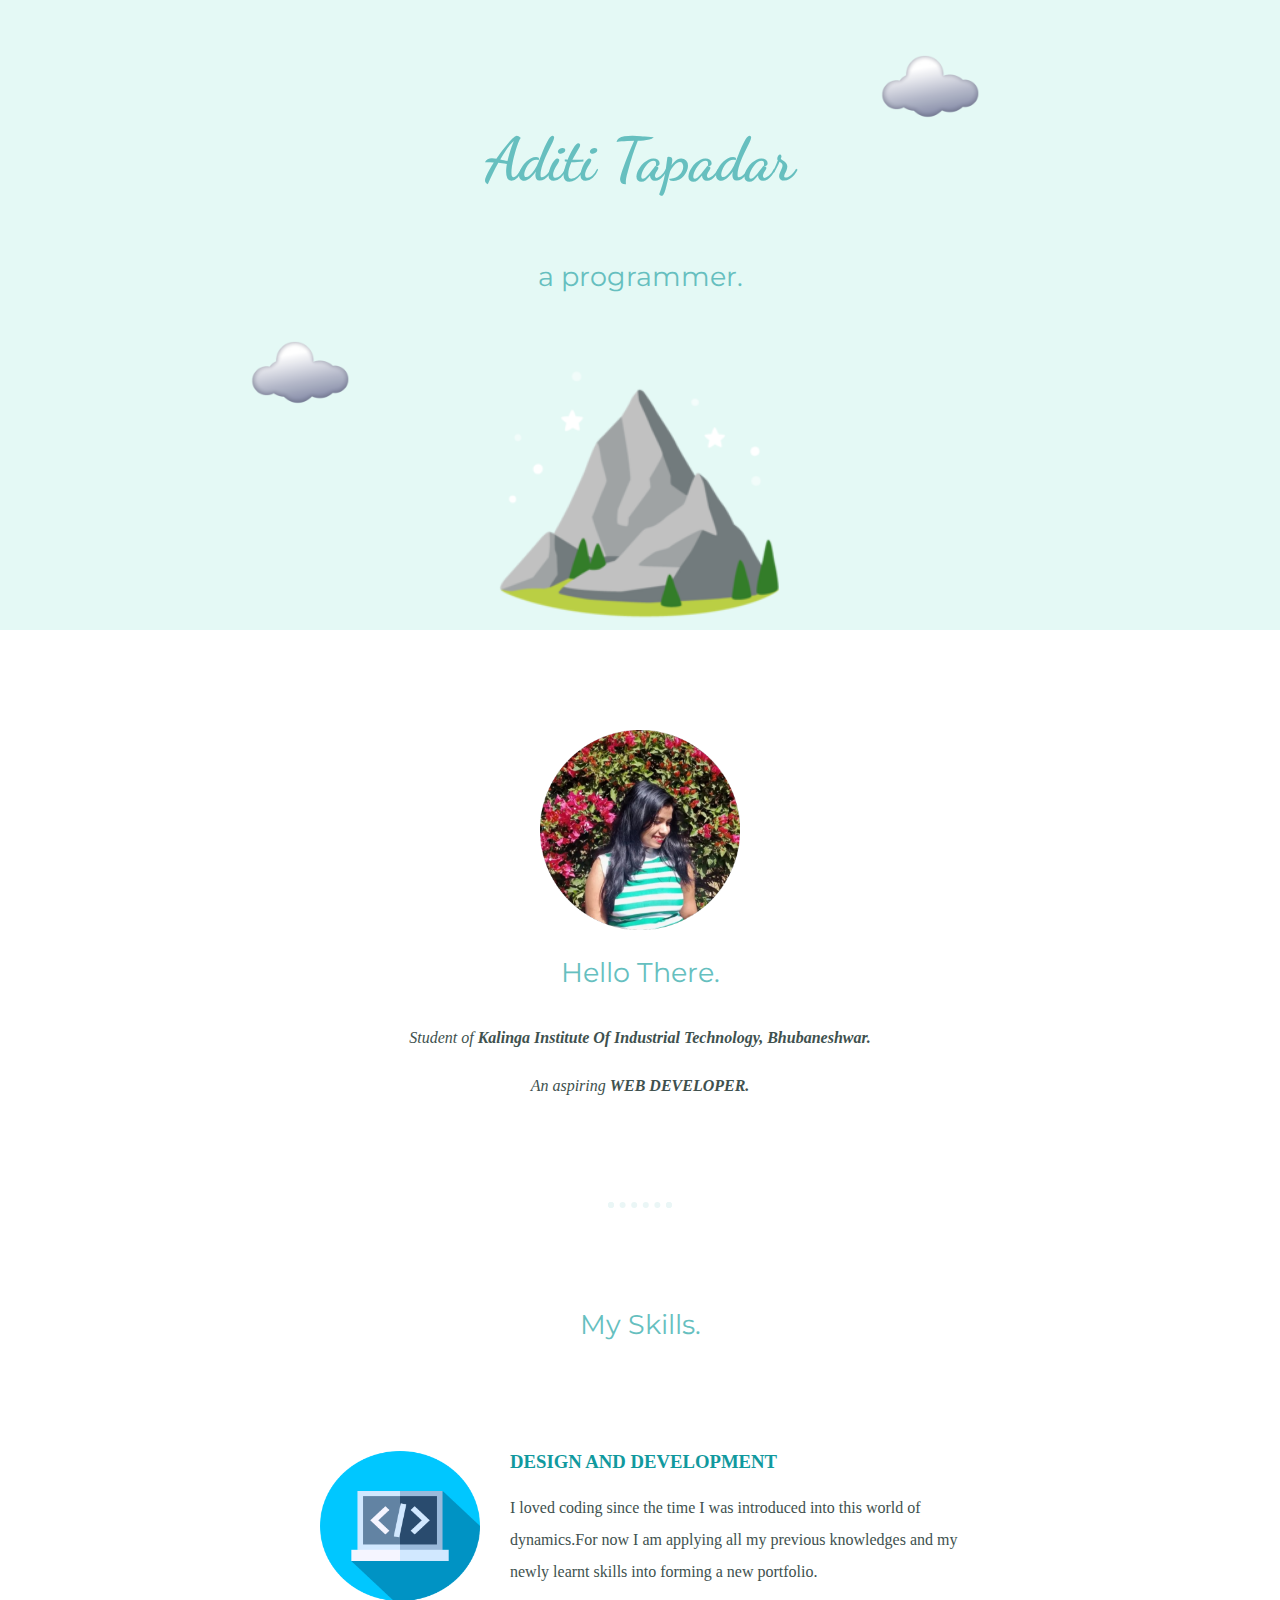
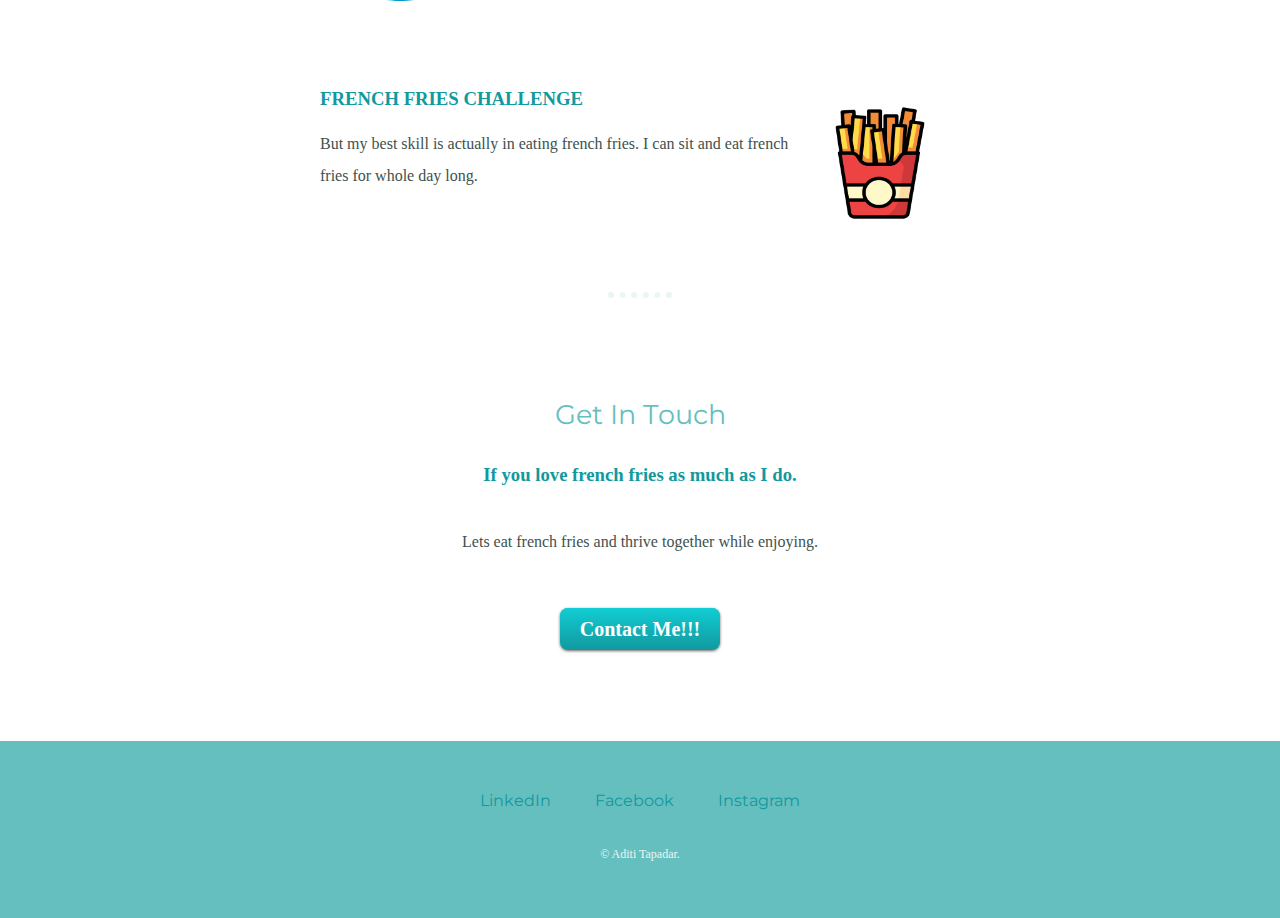
<file: index.html>
<!DOCTYPE html>
<html lang="en">
<head>
    <meta charset="UTF-8">
    <meta http-equiv="X-UA-Compatible" content="IE=edge">
    <meta name="viewport" content="width=device-width, initial-scale=1.0">
    <title>Aditi</title>
    <link rel="icon" href="favicon.ico">
    <link rel="stylesheet" href="css/style.css">
</head>
<body>
    <div class="top-container">
        <img class="top_cloud" src="image/clouds.jpg" alt="clouds" height="100" width="100"> 
        <h1>Aditi Tapadar</h1>
        <h2>a <span class="pro">pro</span>grammer.</h2>
        <img class="bottom_cloud"  src="image/clouds.jpg" alt="clouds" height="100" width="100"> 
        <img class="mountain" src="image/mountain.jpg" alt="mountain" height="300"> 
    </div>
    <div class="middle-container">
        <div class="profile">
          <img class="Aditi" src="image/aditi.jpg" alt="myimage" height="200" width="200">
          <h2>Hello There.</h2>
           <p><em>Student of<strong> Kalinga Institute Of Industrial Technology, Bhubaneshwar.</strong></em></p>
          <p><em>An aspiring <strong>WEB DEVELOPER.</strong></em></p></td></p>
        </div>
        <hr>
        <div class="skills">
          <h2>My Skills.</h2>
          <div class="skill-row">
            <img class="code" src="image/pro.jpg" alt="program" height="150" width="150">
            <h3>DESIGN AND DEVELOPMENT</h3>
            <p>I loved coding since the time I was introduced into this world of dynamics.For now I am applying all my previous knowledges and my newly learnt skills into forming a new portfolio.</p>
          </div>
          <div class="skill-row">
            <img class="fries" src="image/fries.jpg" alt="french fries" height="150" width="150">
            <h3>FRENCH FRIES CHALLENGE</h3>
            <p>But my best skill is actually in eating french fries. I can sit and eat french fries for whole day long.</p>
          </div>
        </div>
        <hr>
        <div class="contact-me">
          <h2>Get In Touch</h2>
          <h3>If you love french fries as much as I do.</h3>
          <p class="contact-mssg">Lets eat french fries and thrive together while enjoying.</p>
          <h3> <a class="btn" href="contact.html"> Contact Me!!!</a></h3>
          <!-- <a class="btn" href="mailto:name@email.com">CONTACT ME</a> -->
        </div>
      </div>
      
      
      <div class="bottom-container">
        <a class="footer-link" href="https://in.linkedin.com/in/aditi-tapadar-b87895230">LinkedIn</a>
        <a class="footer-link" href="https://www.facebook.com/profile.php?id=100012719524198">Facebook</a>
        <a class="footer-link" href="https://www.instagram.com/_sunn.shinee._/">Instagram</a>
        <p class="copyright">© Aditi Tapadar.</p>
      </div>
      
</body>
</html>
</file>
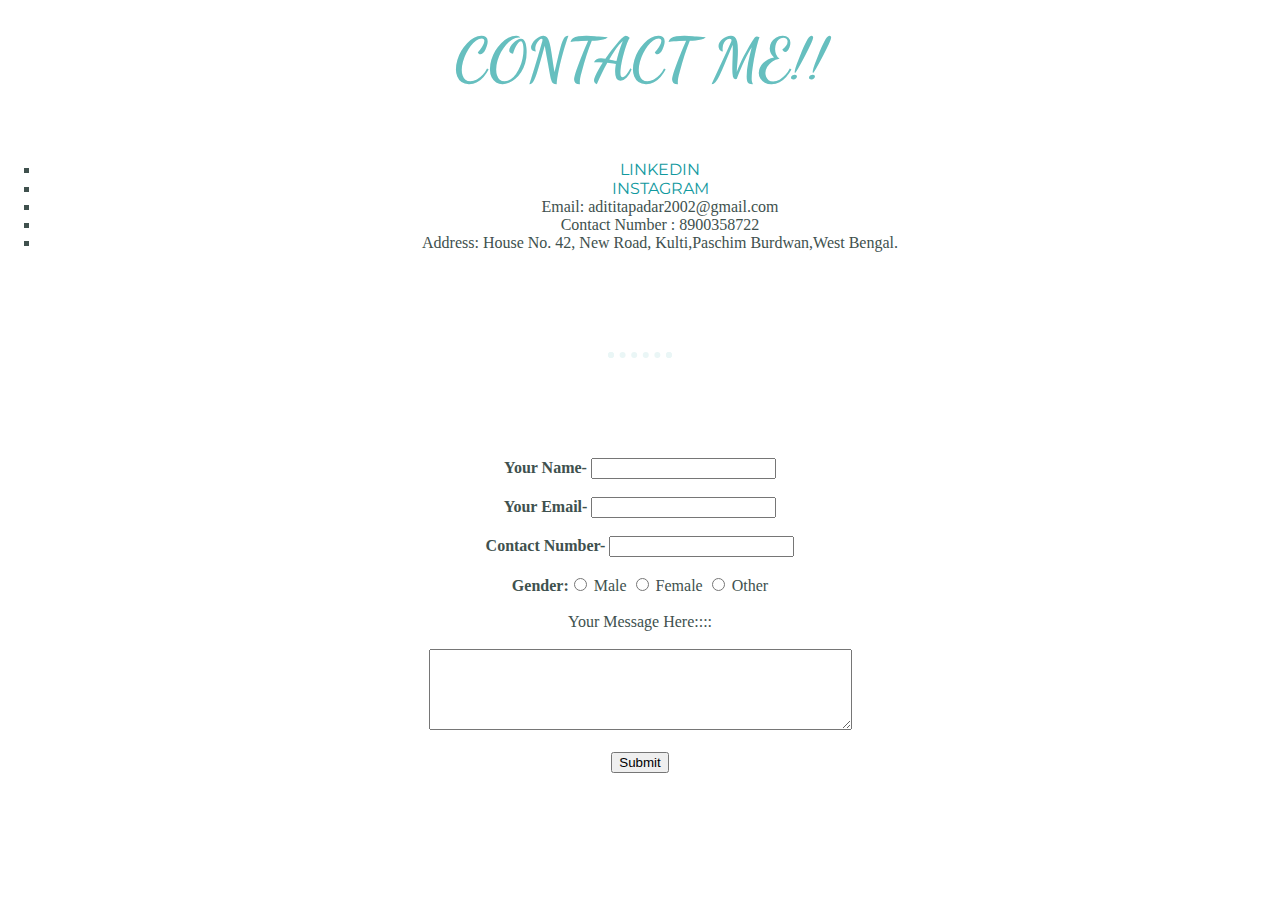
<file: contact.html>
<!DOCTYPE html>
<html lang="en">
<head>
    <meta charset="UTF-8">
    <meta http-equiv="X-UA-Compatible" content="IE=edge">
    <meta name="viewport" content="width=device-width, initial-scale=1.0">
    <title>Contacts</title>
    <link rel="stylesheet" href="css/style.css">
</head>
<body>
    <h1>CONTACT ME!!</h1>
    <ul style="list-style-type:square;">
        <li><a href="https://in.linkedin.com/in/aditi-tapadar-b87895230?trk=people-guest_people_search-card" >LINKEDIN </a></li>
        <li><a  href="https://www.instagram.com/_sunn.shinee._/"> INSTAGRAM </a></li>
        <li>Email: adititapadar2002@gmail.com</li>
        <li>Contact Number : 8900358722</li>
        <li>Address: House No. 42, New Road, Kulti,Paschim Burdwan,West Bengal.</li>
    </ul>
    <hr>
       <form enctype="text/plain">
        <label><strong>Your Name- </strong></label>
        <input type="text" name="yourName">
        <br>
        <br>
        <label><strong>Your Email-</strong></label>
        <input type="email" name="yourEmail">
        <br>
        <br>
        <label><strong>Contact Number- </strong></label>
        <input type="number" name="contactno">
         <br>
         <br>
         <strong>Gender:</strong><input type="radio" name="myGender"> Male  <input type="radio" name="myGender"> Female  <input type="radio" name="myGender"> Other
         <br>
         <br>
        <label>Your Message Here::::</label>
        <br>
        <br>
        <textarea name ="Message" rows="5" cols="50"></textarea>
        <br>
        <br>
        <input type="submit">
    </form>
</body>
</html>
</file>
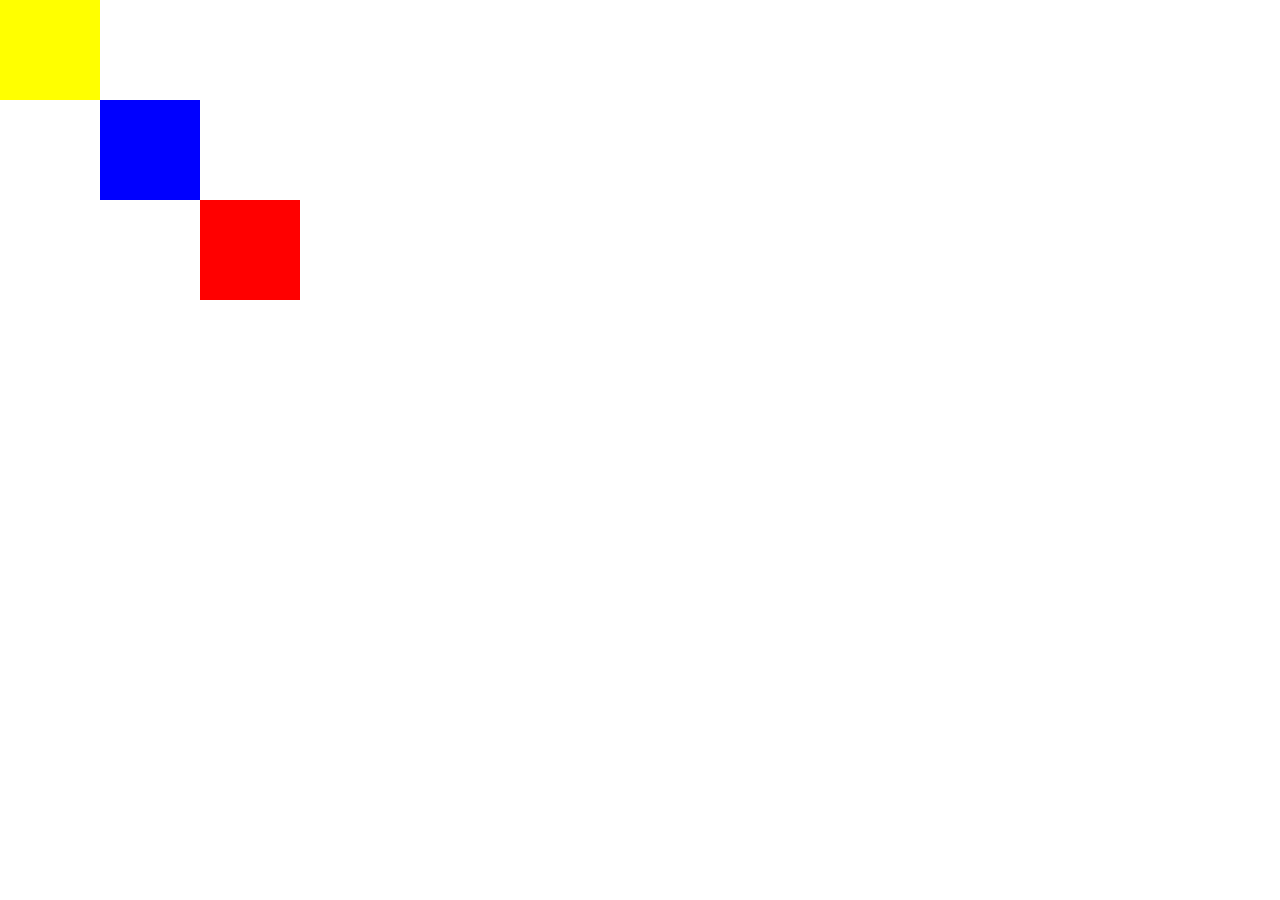
<file: css/try.html>
<!DOCTYPE html>
<html lang="en">
<head>
    <meta charset="UTF-8">
    <meta http-equiv="X-UA-Compatible" content="IE=edge">
    <meta name="viewport" content="width=device-width, initial-scale=1.0">
    <link rel="stylesheet" href="style1.css">
    <title>Document</title>
</head>
<body>
    <div class="RED">
    </div>
    <div class="BLUE">
    </div>
    <div class="YELLOW"></div>
</body>
</html>
</file>
<file: css/style.css>
@import url('https://fonts.googleapis.com/css2?family=Dancing+Script&display=swap');
@import url('https://fonts.googleapis.com/css2?family=Montserrat:ital,wght@1,200;1,400&display=swap');
body
{
  color: #40514E;
  margin:0;
    text-align: center;
    /* font-family: Verdana; */
}
.top-container{
    background-color: #E4F9F5; 
    position:relative;
    padding-top: 100px;
    width:100%;
    /* border:solid 10px;
    height: 200px;
    width:200px;
    padding: 20px; */
}
p
{
  line-height: 2;
}
h1{
  font-size: 60px;
  color: #66BFBF;
    margin-top: 0cm;
    margin-left: 0cm;
    font-family: 'Dancing Script', cursive;
    line-height: 2;
}
h2{
  color: #66BFBF;
  font-size: 1.7rem;
  font-family: 'Montserrat',sans-serif;
  font-weight: normal;
  padding-bottom: 10px;
}
h3{
  color:  #11999E;
}
.skill-row
{
  width:50%;
  margin:100px auto 100px auto;
  text-align: left;
}
.code
{
  width:25%;
  float:left;
  margin-right: 30px;
}
.fries
{
  width:25%;
  float:right;
}
a
{
  color:  #11999E;
  font-family: 'Montserrat',sans-serif;
  margin:10px 20px;
  text-decoration: none;
}
a:hover{
  color:#eaf6f6;
}
hr
{
  border:dotted #eaf6f6 6px;
  border-bottom: none;
  width:4%;
  margin:100px auto 100px auto;
}
.top_cloud
{
  position: absolute;
  right: 300px;
  top:40px;
}
.bottom_cloud
{
  position: absolute;
  left:250px;
}
 .middle-container
{
  margin:100px 0;
  /* background-color: blueviolet;
  height: 200px;
  width:200px;
  margin-left: 260px;
  border:solid 20px; */
}
.bottom-container
{
  background-color: #66BFBF;
  padding:50px 0 20px;
  /* height: 200px;
  width:200px;
  margin-left: 500px;
  border:solid 10px; */
}
.contact-mssg
{
width:40%;
margin:40px auto 60px;
} 
.btn {
  background: #11cdd4;
  background-image: -webkit-linear-gradient(top, #11cdd4, #11999e);
  background-image: -moz-linear-gradient(top, #11cdd4, #11999e);
  background-image: -ms-linear-gradient(top, #11cdd4, #11999e);
  background-image: -o-linear-gradient(top, #11cdd4, #11999e);
  background-image: linear-gradient(to bottom, #11cdd4, #11999e);
  -webkit-border-radius: 8;
  -moz-border-radius: 8;
  border-radius: 8px;
  -webkit-box-shadow: 0px 1px 3px #666666;
  -moz-box-shadow: 0px 1px 3px #666666;
  box-shadow: 0px 1px 3px #666666;
  font-family: Georgia;
  color: #ffffff;
  font-size: 20px;
  padding: 10px 20px 10px 20px;
  text-decoration: none;
}

.btn:hover {
  background: #30e3cb;
  background-image: -webkit-linear-gradient(top, #30e3cb, #2bc4ad);
  background-image: -moz-linear-gradient(top, #30e3cb, #2bc4ad);
  background-image: -ms-linear-gradient(top, #30e3cb, #2bc4ad);
  background-image: -o-linear-gradient(top, #30e3cb, #2bc4ad);
  background-image: linear-gradient(to bottom, #30e3cb, #2bc4ad);
  text-decoration: none;
}
.copyright
{
  color: #eaf6f6;
  font-size: 0.75rem;
  padding:20px 0px;
}
</file>
<file: css/style1.css>
body
{
    margin: 0;
}
.RED
{
    background-color: red;
    width: 100px;
    height: 100px;
    position: absolute;
    top:200px;
    left:200px;

}
.YELLOW
{
    background-color: yellow;
    width: 100px;
    height: 100px;
    position: absolute;
  
}
.BLUE
{
    background-color: blue;
    width: 100px;
    height: 100px;
    position:absolute;   
    top:100px;
    left:100px; 
}
</file>
